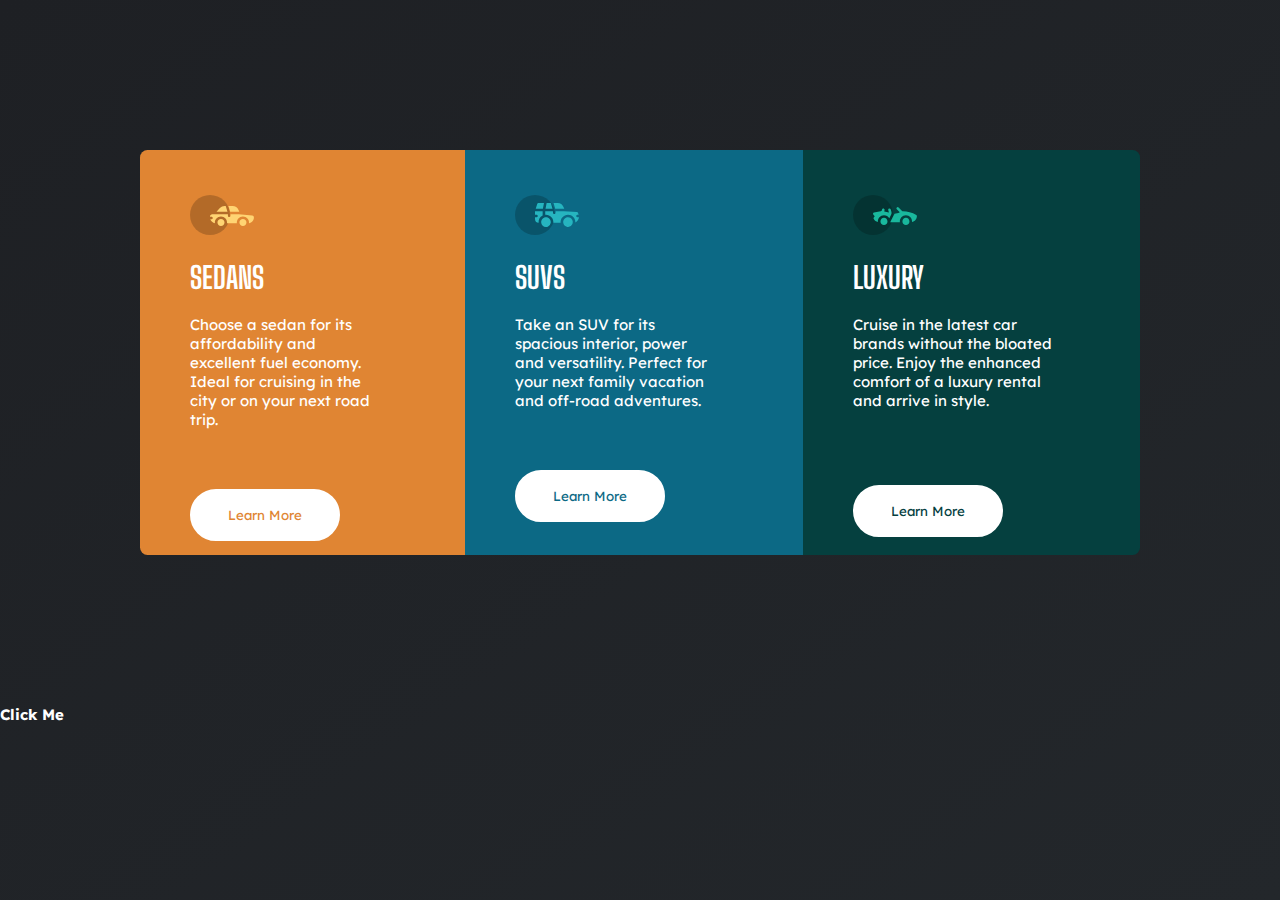
<file: Flexbox-and-Grid/index.html>
<!DOCTYPE html>
<html lang="en">

<head>
  <meta charset="UTF-8">
  <meta http-equiv="X-UA-Compatible" content="IE=edge">
  <meta name="viewport" content="width=device-width, initial-scale=1.0">
  <link rel="preconnect" href="https://fonts.googleapis.com">
  <link rel="preconnect" href="https://fonts.gstatic.com" crossorigin>
  <link href="https://fonts.googleapis.com/css2?family=Big+Shoulders+Text:wght@700&display=swap" rel="stylesheet">
  <link rel="preconnect" href="https://fonts.googleapis.com">
  <link rel="preconnect" href="https://fonts.gstatic.com" crossorigin>
  <link href="https://fonts.googleapis.com/css2?family=Lexend+Deca&display=swap" rel="stylesheet">
  <link rel="stylesheet" href="style.css">
  <title>Flexbox</title>
</head>

<body>
  <main>
    <div class="flex_container">
      <div class="flex_wrapper">
        <div class="sedans card1">
          <div class="content">
            <img src="./icon-sedans.svg" alt="sedans" class="icon">
            <div class="wrapper">
              <h1 class="heading">SEDANS</h1>
              <P class="description">
                Choose a sedan for its affordability and excellent fuel economy. Ideal for cruising in the city or on
                your next road trip.
              </P>
              <button class="btn">Learn More</button>
            </div>
          </div>
        </div>

        <div class="suvs card2">
          <div class="content">
            <img src="./icon-suvs.svg" alt="suvs" class="icon">
            <div class="wrapper">
              <h1 class="heading">SUVS</h1>
              <P class="description">
                Take an SUV for its spacious interior, power and versatility. Perfect for your next family vacation and
                off-road adventures.
              </P>
              <button class="btn">Learn More</button>
            </div>
          </div>
        </div>

        <div class="luxury card3">
          <div class="content">
            <img src="./icon-luxury.svg" alt="luxury" class="icon">
            <div class="wrapper">
              <h1 class="heading">LUXURY</h1>
              <P class="description">
                Cruise in the latest car brands without the bloated price. Enjoy the enhanced comfort of a luxury
                rental and arrive in style.
              </P>
              <button class="btn">Learn More</button>
            </div>
          </div>
        </div>
      </div>
    </div>
    <a href="grid.html">Click Me</a>
  </main>
  <script src="https://replit.com/public/js/replit-badge.js" theme="blue" defer></script>
</body>

</html>
</file>
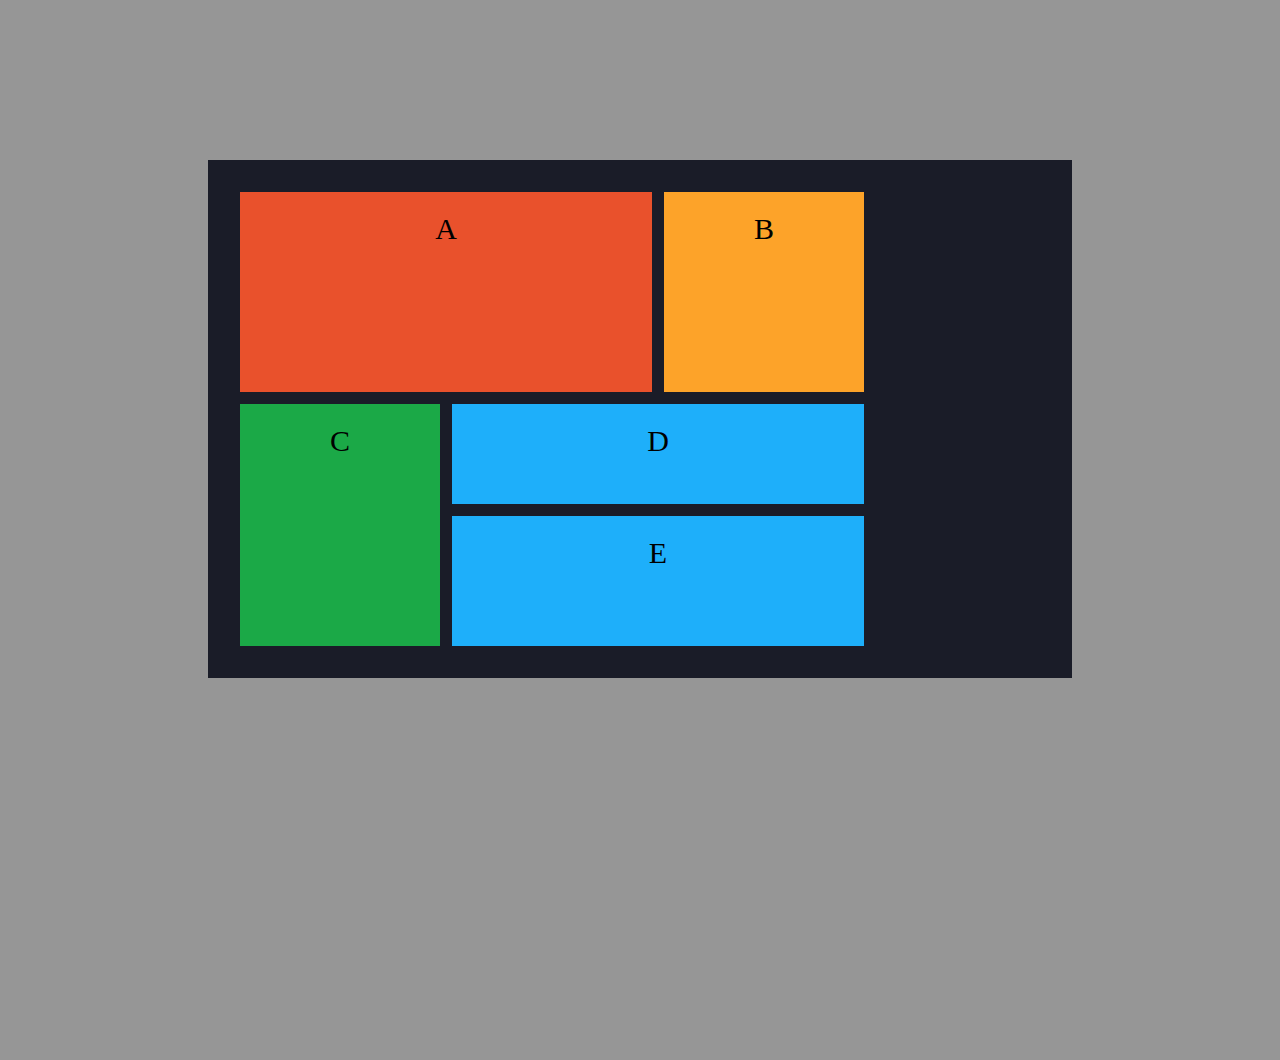
<file: Flexbox-and-Grid/grid.html>
<!DOCTYPE html>
<html lang="en">

<head>
  <meta charset="UTF-8">
  <meta http-equiv="X-UA-Compatible" content="IE=edge">
  <meta name="viewport" content="width=device-width, initial-scale=1.0">
  <link rel="stylesheet" href="grid.css">
  <title>Grid Layout</title>
</head>

<body>
  <main>
    <div class="grid_container">
      <div class="card_a">A</div>
      <div class="card_b">B</div>
      <div class="card_c">C</div>
      <div class="card_d">D</div>
      <div class="card_e">E</div>
    </div>
  </main>

</body>

</html>
</file>
<file: Flexbox-and-Grid/style.css>
@import url('https://fonts.googleapis.com/css2?family=Big+Shoulders+Display:wght@700&family=Lexend+Deca&display=swap');
@import url('https://fonts.googleapis.com/css2?family=Big+Shoulders+Display:wght@700&family=Lexend+Deca&display=swap');


html,
body{
    height: 100%;
    width: 100%;
    background: linear-gradient(145deg, #1e2024, #23272b);
    margin: 0;
    font-size: 15px;
}

img {
    max-width: 100%;
    height: auto;
}

/* Flex Box Design */

.flex_container {
    max-width: 100%;
    width: 1000px;
    display: flex;
    justify-content: center;
    align-content: center;
    margin: auto;   
}

.flex_wrapper {
    display: flex;
    align-content: center;
    margin: 10rem auto;
}

.content {
    display: block;
    margin-left: 50px;
    margin-right: 60px;
    max-width: 100%;
    width: 60%;
}

.card1 {
    background: rgb(224, 133, 51);
    color: #fff;
    height: 7rem;
    padding-top: 3rem;
    padding-bottom: 17rem;
    border-top-left-radius: 0.5rem;
    border-bottom-left-radius: 0.5rem;
}

.card2 {
    background: rgb(12, 105, 133);
    color: #fff;
    height: 7rem;
    padding-top: 3rem;
    padding-bottom: 17rem;
}

.card3 {
    background: rgb(5, 64, 63);
    color: #fff;
    height: 7rem;
    padding-top: 3rem;
    padding-bottom: 17rem;
    border-top-right-radius: 0.5rem;
    border-bottom-right-radius: 0.5rem;
}

.btn {
    margin-top: 3rem;
    padding: 1rem;
    color: #fff;
    border: 3px solid #fff;
    width: 10rem;
    background: #fff;
    border-radius: 5rem;
    cursor: pointer;
    transition: all 200ms;
    font-family: 'Lexend Deca', sans-serif;
}


.card1 .btn {
    color: rgb(224, 133, 51);
}

.card2 .btn {
    color: rgb(12, 105, 133);
}

.card3 .btn {
    color: rgb(5, 64, 63);
    margin-top: 4rem;
}

.btn:hover {
    background: transparent;
    color: #fff;
    transform: scale(1.05);
}

.heading{
    font-family: 'Big Shoulders Display', cursive;
    font-weight: 700;
}

.description{
    font-family: 'Lexend Deca', sans-serif;
    font-weight: 400;
}

a {
  text-decoration: none;
  color: #fff;
  text-align: center;
  font-weight: 700;
  font-family: 'Lexend Deca', sans-serif;
}

a:hover {
  color: rgb(224, 133, 51);
}
</file>
<file: Flexbox-and-Grid/grid.css>
/* Grid Layout Design */

body,
html {
    height: 100%;
    width: 100%;
    background: rgb(150, 150, 150);
    margin: 0;
}

.grid_container > div {
    text-align: center;
    padding: 20px 0;
    font-size: 30px;
  }

.card_a {
    background: rgb(233, 81, 44);
    grid-area: a;

}

.card_b {
    background: rgb(253, 163, 41);
    grid-area: b;
}

.card_c { 
    background: rgb(27, 169, 71);
    grid-area: c;
    grid-template-rows: 250px;
}

.card_d {
    background: rgb(30, 175, 250);
    grid-area: d;
    grid-template-rows: 250px;

}

.card_e {
    background:rgb(30, 175, 250);
    grid-area: e;
}

.grid_container {
    display: grid;
    grid-template-columns: 200px 200px 200px;
    grid-template-rows: 200px 100px 130px;
    grid-template-areas:
    "a a b"
    "c d d"
    "c e e";
    gap: 12px;
    width: 50rem;
    margin: auto;
    background: rgb(26, 28, 40);
    margin: 10rem auto;
}

.grid_container {
    padding: 2rem;
    text-align: center;
}
</file>
